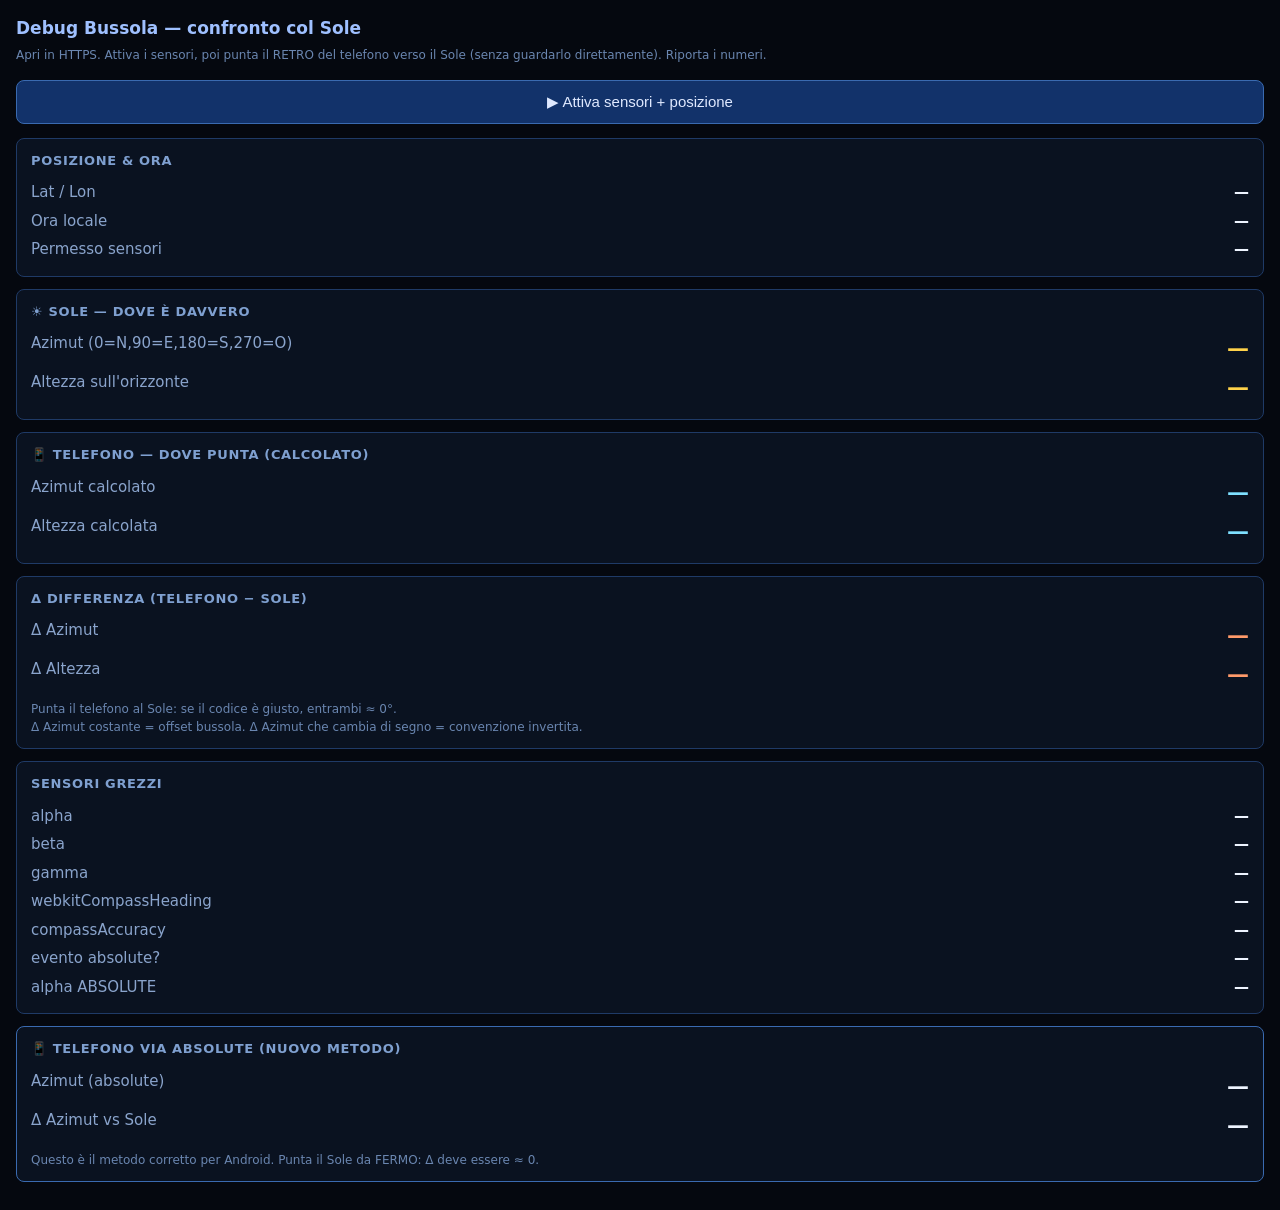
<file: compass-debug.html>
<!DOCTYPE html>
<html lang="it">
<head>
<meta charset="utf-8">
<meta name="viewport" content="width=device-width, initial-scale=1, maximum-scale=1, user-scalable=no">
<title>AstroGallery — Debug Bussola</title>
<style>
  * { box-sizing: border-box; }
  body {
    margin: 0; padding: 16px; background: #05080f; color: #cfe0ff;
    font-family: -apple-system, system-ui, sans-serif; font-size: 15px; line-height: 1.5;
  }
  h1 { font-size: 17px; color: #9fc0ff; margin: 0 0 4px; }
  .sub { color: #6a86b0; font-size: 12px; margin-bottom: 16px; }
  button {
    background: #12326a; color: #dfe9ff; border: 1px solid #3a6ab0;
    padding: 12px 18px; border-radius: 8px; font-size: 15px; cursor: pointer;
    width: 100%; margin-bottom: 14px;
  }
  button:active { background: #1e4a90; }
  .card {
    background: #0a1220; border: 1px solid #1f3a66; border-radius: 8px;
    padding: 12px 14px; margin-bottom: 12px;
  }
  .card h2 { font-size: 13px; color: #7fa0d0; margin: 0 0 8px; text-transform: uppercase; letter-spacing: .05em; }
  .row { display: flex; justify-content: space-between; padding: 3px 0; font-variant-numeric: tabular-nums; }
  .row .k { color: #8aa4cc; }
  .row .v { color: #eef4ff; font-weight: 600; }
  .big { font-size: 22px; }
  .sun .v { color: #ffd24a; }
  .dev .v { color: #7fe0ff; }
  .diff .v { color: #ff9a6a; }
  .hint { font-size: 12px; color: #6a86b0; margin-top: 6px; }
  .ok { color: #7fe08a; }
  .err { color: #ff8a6a; }
  #loc-manual { display: none; margin-top: 8px; }
  #loc-manual input {
    width: 48%; background: #05080f; border: 1px solid #2a4a80; color: #dfe9ff;
    padding: 8px; border-radius: 6px; font-size: 14px;
  }
  code { background: #101c30; padding: 1px 5px; border-radius: 3px; color: #9fd0ff; }
</style>
</head>
<body>
  <h1>Debug Bussola — confronto col Sole</h1>
  <div class="sub">Apri in HTTPS. Attiva i sensori, poi punta il RETRO del telefono verso il Sole (senza guardarlo direttamente). Riporta i numeri.</div>

  <button id="start">▶ Attiva sensori + posizione</button>

  <div id="loc-manual">
    <div class="hint">GPS non disponibile — inserisci posizione:</div>
    <input id="mlat" type="number" step="0.0001" placeholder="Lat (46.06)">
    <input id="mlon" type="number" step="0.0001" placeholder="Lon (13.24)">
    <button id="mset" style="margin-top:8px">Imposta</button>
  </div>

  <div class="card">
    <h2>Posizione & ora</h2>
    <div class="row"><span class="k">Lat / Lon</span><span class="v" id="loc">—</span></div>
    <div class="row"><span class="k">Ora locale</span><span class="v" id="time">—</span></div>
    <div class="row"><span class="k">Permesso sensori</span><span class="v" id="perm">—</span></div>
  </div>

  <div class="card sun">
    <h2>☀ Sole — dove È davvero</h2>
    <div class="row"><span class="k">Azimut (0=N,90=E,180=S,270=O)</span><span class="v big" id="sun-az">—</span></div>
    <div class="row"><span class="k">Altezza sull'orizzonte</span><span class="v big" id="sun-alt">—</span></div>
  </div>

  <div class="card dev">
    <h2>📱 Telefono — dove PUNTA (calcolato)</h2>
    <div class="row"><span class="k">Azimut calcolato</span><span class="v big" id="dev-az">—</span></div>
    <div class="row"><span class="k">Altezza calcolata</span><span class="v big" id="dev-alt">—</span></div>
  </div>

  <div class="card diff">
    <h2>Δ Differenza (telefono − Sole)</h2>
    <div class="row"><span class="k">Δ Azimut</span><span class="v big" id="d-az">—</span></div>
    <div class="row"><span class="k">Δ Altezza</span><span class="v big" id="d-alt">—</span></div>
    <div class="hint">Punta il telefono al Sole: se il codice è giusto, entrambi ≈ 0°.<br>
      Δ Azimut costante = offset bussola. Δ Azimut che cambia di segno = convenzione invertita.</div>
  </div>

  <div class="card">
    <h2>Sensori grezzi</h2>
    <div class="row"><span class="k">alpha</span><span class="v" id="r-alpha">—</span></div>
    <div class="row"><span class="k">beta</span><span class="v" id="r-beta">—</span></div>
    <div class="row"><span class="k">gamma</span><span class="v" id="r-gamma">—</span></div>
    <div class="row"><span class="k">webkitCompassHeading</span><span class="v" id="r-heading">—</span></div>
    <div class="row"><span class="k">compassAccuracy</span><span class="v" id="r-acc">—</span></div>
    <div class="row"><span class="k">evento absolute?</span><span class="v" id="r-abs">—</span></div>
    <div class="row"><span class="k">alpha ABSOLUTE</span><span class="v" id="r-aabs">—</span></div>
  </div>

  <div class="card" style="border-color:#3a6ab0">
    <h2>📱 Telefono via ABSOLUTE (nuovo metodo)</h2>
    <div class="row"><span class="k">Azimut (absolute)</span><span class="v big dev" id="abs-az">—</span></div>
    <div class="row"><span class="k">Δ Azimut vs Sole</span><span class="v big diff" id="abs-daz">—</span></div>
    <div class="hint">Questo è il metodo corretto per Android. Punta il Sole da FERMO: Δ deve essere ≈ 0.</div>
  </div>

<script>
const D2R=Math.PI/180, R2D=180/Math.PI;
let lat=null, lon=null;

// ── Posizione del Sole (verificata in isolamento) ─────────────────────────────
function sunAltAz(date, latDeg, lonDeg){
  const jd=date.getTime()/86400000+2440587.5, n=jd-2451545.0;
  let L=(280.460+0.9856474*n)%360; if(L<0)L+=360;
  let g=(357.528+0.9856003*n)%360; if(g<0)g+=360;
  const lambda=(L+1.915*Math.sin(g*D2R)+0.020*Math.sin(2*g*D2R))*D2R;
  const eps=(23.439-0.0000004*n)*D2R;
  const dec=Math.asin(Math.sin(eps)*Math.sin(lambda))*R2D;
  let ra=Math.atan2(Math.cos(eps)*Math.sin(lambda),Math.cos(lambda))*R2D; ra=(ra%360+360)%360;
  let gmst=(280.46061837+360.98564736629*n)%360; if(gmst<0)gmst+=360;
  const lst=(gmst+lonDeg)%360;
  let H=(lst-ra); H=((H+540)%360)-180;
  const Hr=H*D2R, latR=latDeg*D2R, decR=dec*D2R;
  const alt=Math.asin(Math.sin(latR)*Math.sin(decR)+Math.cos(latR)*Math.cos(decR)*Math.cos(Hr))*R2D;
  let az=Math.atan2(-Math.sin(Hr),Math.tan(decR)*Math.cos(latR)-Math.sin(latR)*Math.cos(Hr))*R2D;
  az=(az%360+360)%360;
  return {alt,az};
}

// ── Orientamento telefono → alt/az (IDENTICA a compass.js attuale) ────────────
function orientationToAltAz(alphaDeg, betaDeg, gammaDeg){
  const a=alphaDeg*D2R, b=betaDeg*D2R, g=gammaDeg*D2R;
  const cA=Math.cos(a),sA=Math.sin(a),cB=Math.cos(b),sB=Math.sin(b),cG=Math.cos(g),sG=Math.sin(g);
  const zx=cA*sG+sA*sB*cG, zy=sA*sG-cA*sB*cG, zz=cB*cG;
  let vx=-zx, vy=-zy, vz=-zz;
  const alt=Math.asin(Math.max(-1,Math.min(1,vz)))*R2D;
  let az=Math.atan2(-vx, vy)*R2D;
  az=((az)%360+360)%360;
  return {alt,az};
}

function fmt(x){ return x==null?'—':(x>=0?'+':'')+x.toFixed(1)+'°'; }
function set(id,v){ document.getElementById(id).textContent=v; }

function updateSun(){
  if(lat==null) return;
  const now=new Date();
  set('time', now.toLocaleTimeString('it-IT'));
  const s=sunAltAz(now,lat,lon);
  set('sun-az', s.az.toFixed(1)+'°');
  set('sun-alt', s.alt.toFixed(1)+'°');
  window._sun=s;
}
setInterval(updateSun, 1000);

function handleOrientation(ev){
  if(ev.alpha===null) return;
  let alpha=ev.alpha;
  const heading=ev.webkitCompassHeading;
  if(typeof heading==='number') alpha=360-heading;
  set('r-alpha', ev.alpha.toFixed(1));
  set('r-beta',  ev.beta.toFixed(1));
  set('r-gamma', ev.gamma.toFixed(1));
  set('r-heading', typeof heading==='number'?heading.toFixed(1):'n/d (Android?)');
  set('r-acc', typeof ev.webkitCompassAccuracy==='number'?ev.webkitCompassAccuracy.toFixed(0):'n/d');

  const d=orientationToAltAz(alpha, ev.beta, ev.gamma);
  set('dev-az', d.az.toFixed(1)+'°');
  set('dev-alt', d.alt.toFixed(1)+'°');

  if(window._sun){
    let dAz=d.az-window._sun.az; dAz=((dAz+540)%360)-180;
    const dAlt=d.alt-window._sun.alt;
    set('d-az', fmt(dAz));
    set('d-alt', fmt(dAlt));
  }
}

function handleAbsolute(ev){
  if(ev.alpha===null) return;
  set('r-abs', ev.absolute ? '✓ sì' : 'no');
  set('r-aabs', ev.alpha.toFixed(1));
  const d=orientationToAltAz(ev.alpha, ev.beta, ev.gamma);
  set('abs-az', d.az.toFixed(1)+'°');
  if(window._sun){
    let dAz=d.az-window._sun.az; dAz=((dAz+540)%360)-180;
    set('abs-daz', fmt(dAz));
  }
}

async function start(){
  // Permesso sensori
  const DOE=window.DeviceOrientationEvent;
  if(DOE && typeof DOE.requestPermission==='function'){
    try{
      const r=await DOE.requestPermission();
      set('perm', r==='granted'?'✓ concesso':'✗ negato');
      if(r!=='granted') return;
    }catch(e){ set('perm','✗ errore'); return; }
  } else {
    set('perm','✓ (Android/no-gate)');
  }
  window.addEventListener('deviceorientation', handleOrientation, true);
  window.addEventListener('deviceorientationabsolute', handleAbsolute, true);

  // Geolocalizzazione
  if(navigator.geolocation){
    navigator.geolocation.getCurrentPosition(
      p=>{ lat=p.coords.latitude; lon=p.coords.longitude;
           set('loc', lat.toFixed(4)+', '+lon.toFixed(4)); updateSun(); },
      ()=>{ set('loc','GPS negato — inserisci a mano');
            document.getElementById('loc-manual').style.display='block'; },
      {enableHighAccuracy:false, timeout:8000}
    );
  } else {
    document.getElementById('loc-manual').style.display='block';
  }
}
document.getElementById('start').addEventListener('click', start);
document.getElementById('mset').addEventListener('click', ()=>{
  lat=parseFloat(document.getElementById('mlat').value);
  lon=parseFloat(document.getElementById('mlon').value);
  if(!isNaN(lat)&&!isNaN(lon)){ set('loc', lat.toFixed(4)+', '+lon.toFixed(4)); updateSun();
    document.getElementById('loc-manual').style.display='none'; }
});
</script>
</body>
</html>
</file>
